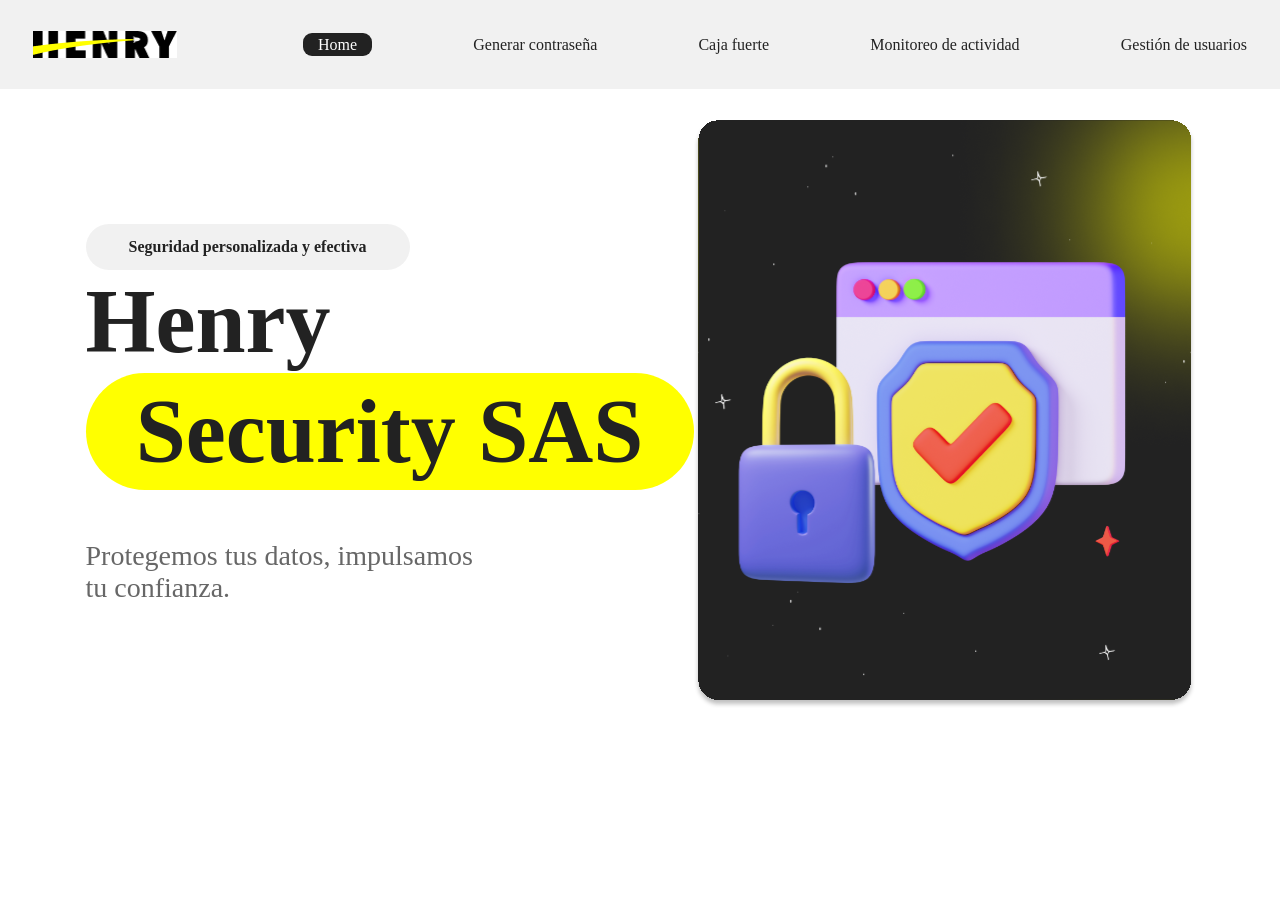
<file: index.html>
<!DOCTYPE html>
<html lang="en">
<head>
    <meta charset="UTF-8">
    <meta name="viewport" content="width=device-width, initial-scale=1.0">
    <link rel="stylesheet" type="text/css" href="home-styles.css">
    <title>Home</title>
</head>
    <header>
        <nav id="container-navbar">
            <img src="images/logo-navbar.png" alt="Logo Henry" class="logo-navbar">
            <ul class="navbar">
                <li><a href="index.html" class="home">Home</a></li>
                <li><a href="password-generator.html">Generar contraseña</a></li>
                <li><a href="strongbox.html">Caja fuerte</a></li>
                <li><a href="activity-monitoring.html">Monitoreo de actividad</a></li>
                <li><a href="user-expenditure.html">Gestión de usuarios</a></li>
            </ul>
        </nav>
    </header>
<body>
    <div id="container-content">
        <section class="container-text">
            <h6 class="service">Seguridad personalizada y efectiva</h6>
                <h2 calss="name">Henry</h2>
                <span class="name-service"> Security SAS</span>
            <p class="slogan">Protegemos tus datos, impulsamos <br>tu confianza.</p>
        </section>
        <img src="images/security-sas.svg" alt="Henry Security SAS." class="image-home">
    </div>
</body>
</html>
</file>
<file: home-styles.css>
* {
    padding: 0;
    margin: 0;
    box-sizing: border-box;
    background-color: #fff;
    font-family: 'Poppins', serif;
    width: 100%;
    color: #222;
}

/*-------start Navbar-------*/

#container-navbar{
    background-color: #f1f1f1;
    padding: 10px 50px;
    height: 89px; 
    display: flex;
    justify-content: space-between;
    align-items: center;
    padding: 0 33px;
}

.logo-navbar {
    width: 144px;
}

.navbar {
    background-color: #f1f1f1;
    width: 944px;
    display: flex;
    justify-content: space-between;
    align-items: center;
    font-size: 16px;
    font-weight: 500;
}

li{    
    background-color: #f1f1f1;
    list-style: none;
    text-align: center;
    width: fit-content;
}

a{
    background-color: #f1f1f1;
    text-decoration: none;
    font-size: 16px;
}

.home {
    color: #fff;
    background-color: #222;
    padding: 3px 15px;
    border-radius: 9px;

}

/*-------end navbar-------*/

#container-content {
    display: flex;
    justify-content: center;
    align-items: center;
    padding: 20px;
    padding: 30px 10rem;
}

.container-text {
    display: flex;
    flex-direction: column;
}

.service {
    display: flex;
    justify-content: center;
    align-items: center;
    width: 324px;
    height: 46px;
    background-color: #f1f1f1;
    border-radius: 23px;
    font-size: 16px;
    font-weight: 500px;
}
h2, span {
    width: fit-content;
    display: flex;
    justify-content: flex-start;
    align-items: flex-start;
    font-size: 90px;
    font-weight: 900;
    text-align: left;
} 

span {
    display: flex;
    justify-content: center;
    align-items: center;
    width: 608px;
    height: 117px;
    background-color: #ffff00;
    border-radius: 418px;
}

.image-home {
    width: 501px;
    height: 590px;
}

.slogan { 
    font-weight: 500;
    color: #676767;
    font-size: 28px;
    margin-top: 50px;
}
</file>
